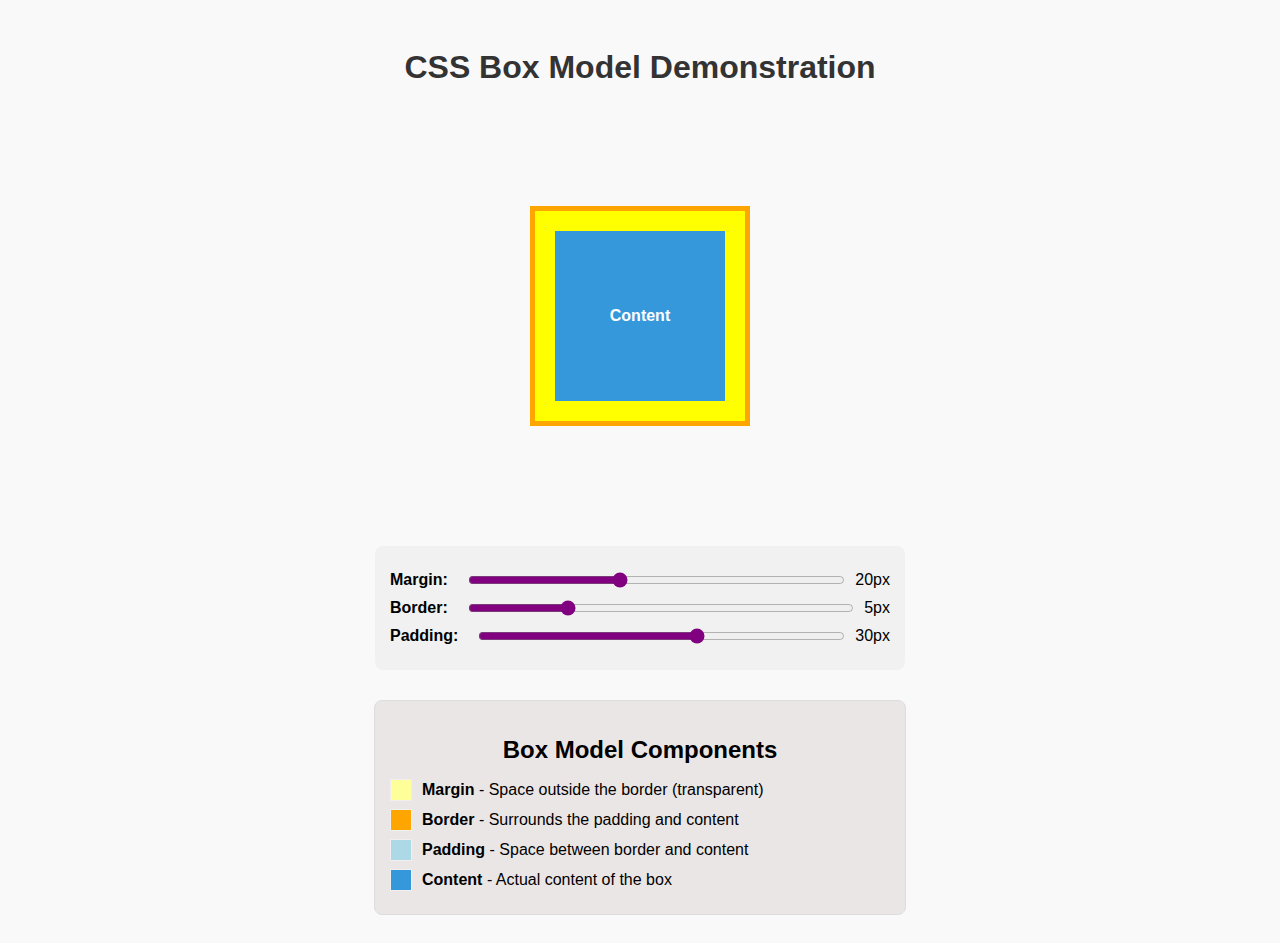
<file: index.html>
<!DOCTYPE html>
<html lang="en">
<head>
  <meta charset="UTF-8">
  <meta name="viewport" content="width=device-width, initial-scale=1.0">
  <title>CSS Box Model Demo</title>
  <link rel="stylesheet" href="style.css">
</head>
<body>

  <h1>CSS Box Model Demonstration</h1>

  <div class="box-container">
    <div id="box" class="box">Content</div>
  </div>

  <div class="controls">
    <div class="control">
      <label for="margin">Margin:</label>
      <input type="range" id="margin" min="0" max="50" value="20">
      <span id="marginValue">20px</span>
    </div>
    <div class="control">
      <label for="border">Border:</label>
      <input type="range" id="border" min="0" max="20" value="5">
      <span id="borderValue">5px</span>
    </div>
    <div class="control">
      <label for="padding">Padding:</label>
      <input type="range" id="padding" min="0" max="50" value="30">
      <span id="paddingValue">30px</span>
    </div>
  </div>

  <div class="legend">
    <h2>Box Model Components</h2>
    <div class="legend-item">
      <div class="legend-color margin"></div>
      <span><b>Margin</b> - Space outside the border (transparent)</span>
    </div>
    <div class="legend-item">
      <div class="legend-color border"></div>
      <span><b>Border</b> - Surrounds the padding and content</span>
    </div>
    <div class="legend-item">
      <div class="legend-color padding"></div>
      <span><b>Padding</b> - Space between border and content</span>
    </div>
    <div class="legend-item">
      <div class="legend-color content"></div>
      <span><b>Content</b> - Actual content of the box</span>
    </div>
  </div>

  <script src="script.js"></script>
</body>
</html>
</file>
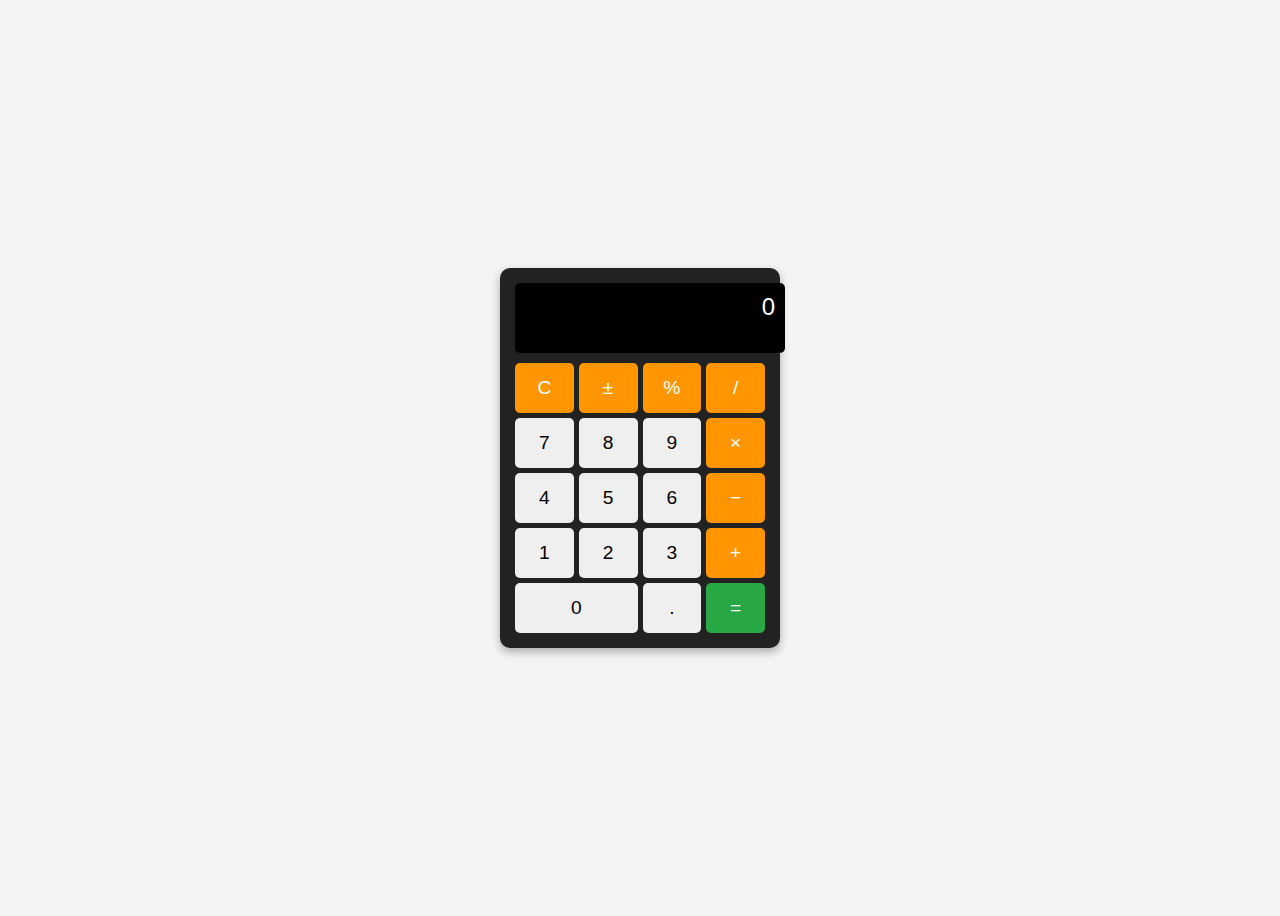
<file: Caluculater project/index.html>
<!DOCTYPE html>
<html lang="en">
<head>
    <meta charset="UTF-8">
    <meta name="viewport" content="width=device-width, initial-scale=1.0">
    <title>CSS Only Calculator</title>
</head>
<style>
    body {
    display: flex;
    justify-content: center;
    align-items: center;
    height: 100vh;
    background-color: #f4f4f4;
    font-family: Arial, sans-serif;
}

.calculator {
    width: 250px;
    background: #222;
    padding: 15px;
    border-radius: 10px;
    box-shadow: 0 4px 10px rgba(0, 0, 0, 0.3);
}

.display {
    width: 100%;
    height: 50px;
    background: #000;
    color: white;
    text-align: right;
    padding: 10px;
    font-size: 1.5em;
    border-radius: 5px;
    margin-bottom: 10px;
}

.buttons {
    display: grid;
    grid-template-columns: repeat(4, 1fr);
    gap: 5px;
}

button {
    width: 100%;
    height: 50px;
    font-size: 1.2em;
    border: none;
    cursor: pointer;
    border-radius: 5px;
    transition: 0.3s;
}

button:hover {
    opacity: 0.7;
}

.operator {
    background: #ff9500;
    color: white;
}

.equals {
    background: #28a745;
    color: white;
}

.zero {
    grid-column: span 2;
}
</style>
<body>

    <div class="calculator">
        <div class="display">0</div>
        <div class="buttons">
            <button class="operator">C</button>
            <button class="operator">±</button>
            <button class="operator">%</button>
            <button class="operator">/</button>

            <button>7</button>
            <button>8</button>
            <button>9</button>
            <button class="operator">×</button>

            <button>4</button>
            <button>5</button>
            <button>6</button>
            <button class="operator">−</button>

            <button>1</button>
            <button>2</button>
            <button>3</button>
            <button class="operator">+</button>

            <button class="zero">0</button>
            <button>.</button>
            <button class="equals">=</button>
        </div>
    </div>

</body>
</html>
</file>
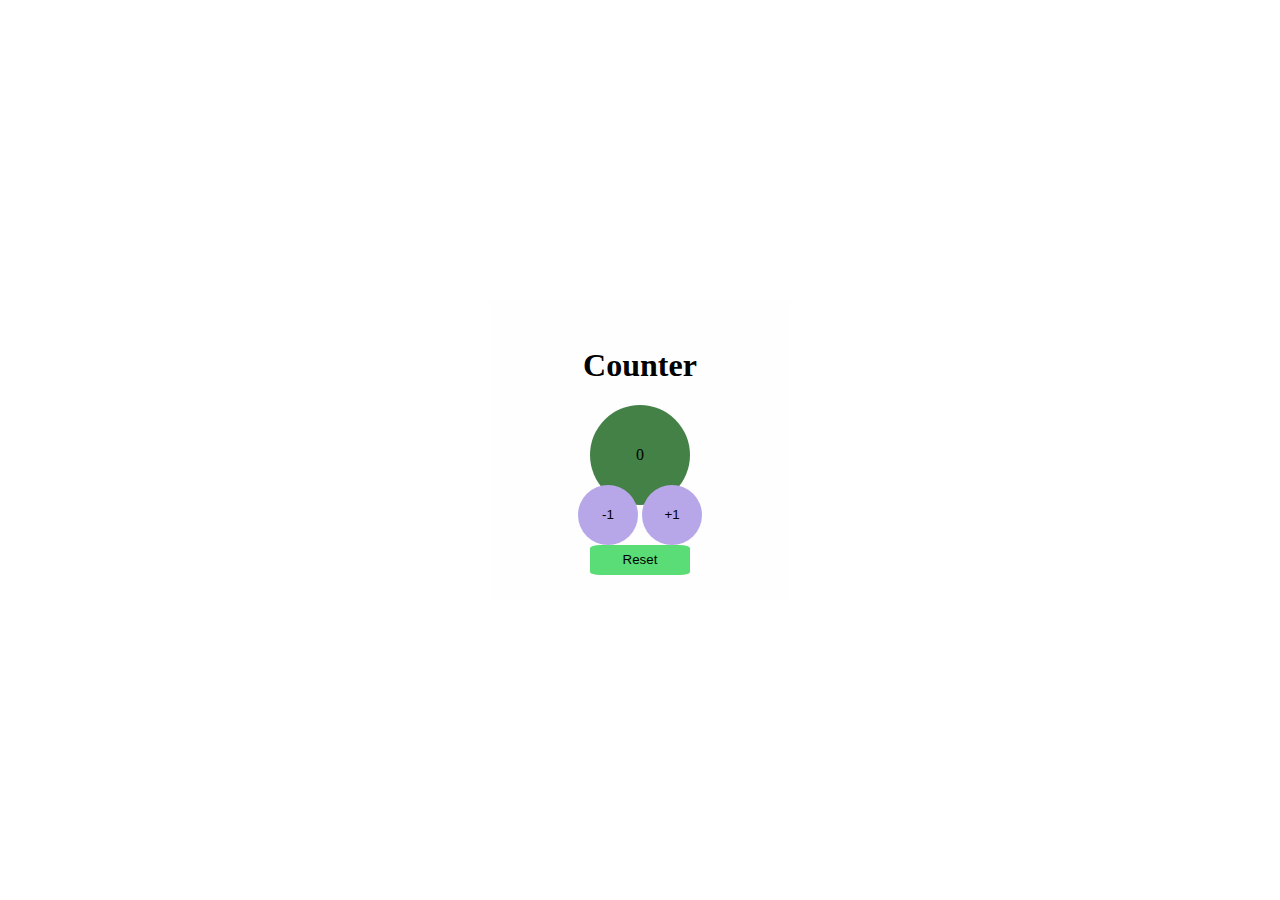
<file: counter (java script)/index.html>
<!DOCTYPE html>
<html lang="en">
<head>
    <meta charset="UTF-8">
    <meta name="viewport" content="width=device-width, initial-scale=1.0">
    <title>Document</title>
    <style>
        body {
            margin: 0;
            padding: 0;
            width: 100%;
            min-height: 100vh;

            display: flex;
            justify-content: center;
            align-items: center;
        }
        .counter-container {
            width: 300px;
            height: 300px;
            background-color: rgb(255, 254, 254);

            display: flex;
            flex-direction: column;
            justify-content: center;
            align-items: center;
        }

        .result-container {
            width: 100px;
            height: 100px;
            border: none;
            border-radius: 50%;
            background-color: rgb(67, 129, 71);

            display: flex;
            flex-direction: column;
            justify-content: center;
            align-items: center;
        }
        .round-button {
            margin-top: -100px;
            width: 60px;
            height: 60px;
            border: none;
            border-radius: 50%;
            background-color: rgb(184, 167, 232);
        }

        .reset-button {
            width: 100px;
            height: 30px;
            border: none;
            border-radius: 10%;
            background-color: rgb(90, 220, 118);
        }
    </style>
</head>
<body>
    <div class="counter-container">
        <div>
            <h1>Counter</h1>
        </div>
        <div class="result-container">
            <p id="result">0</p>
        </div>
        <div>
            <button class="round-button" onclick="sub()">-1</button>
            <button class="round-button" onclick="add()">+1</button>
        </div>
        <div>
            <button class="reset-button" onclick="reset()">Reset</button>
        </div>
    </div>
    <script>
        let count = 0
        const result = document.getElementById('result')

        function add() {
            count++
            result.innerHTML = count
        }

        function sub() {
            console.log('Clicked')
            count--
            result.innerHTML = count
        }

        function reset() {
            count = 0
            result.innerHTML = count
        }
        
    </script>
</body>
</html>
</file>
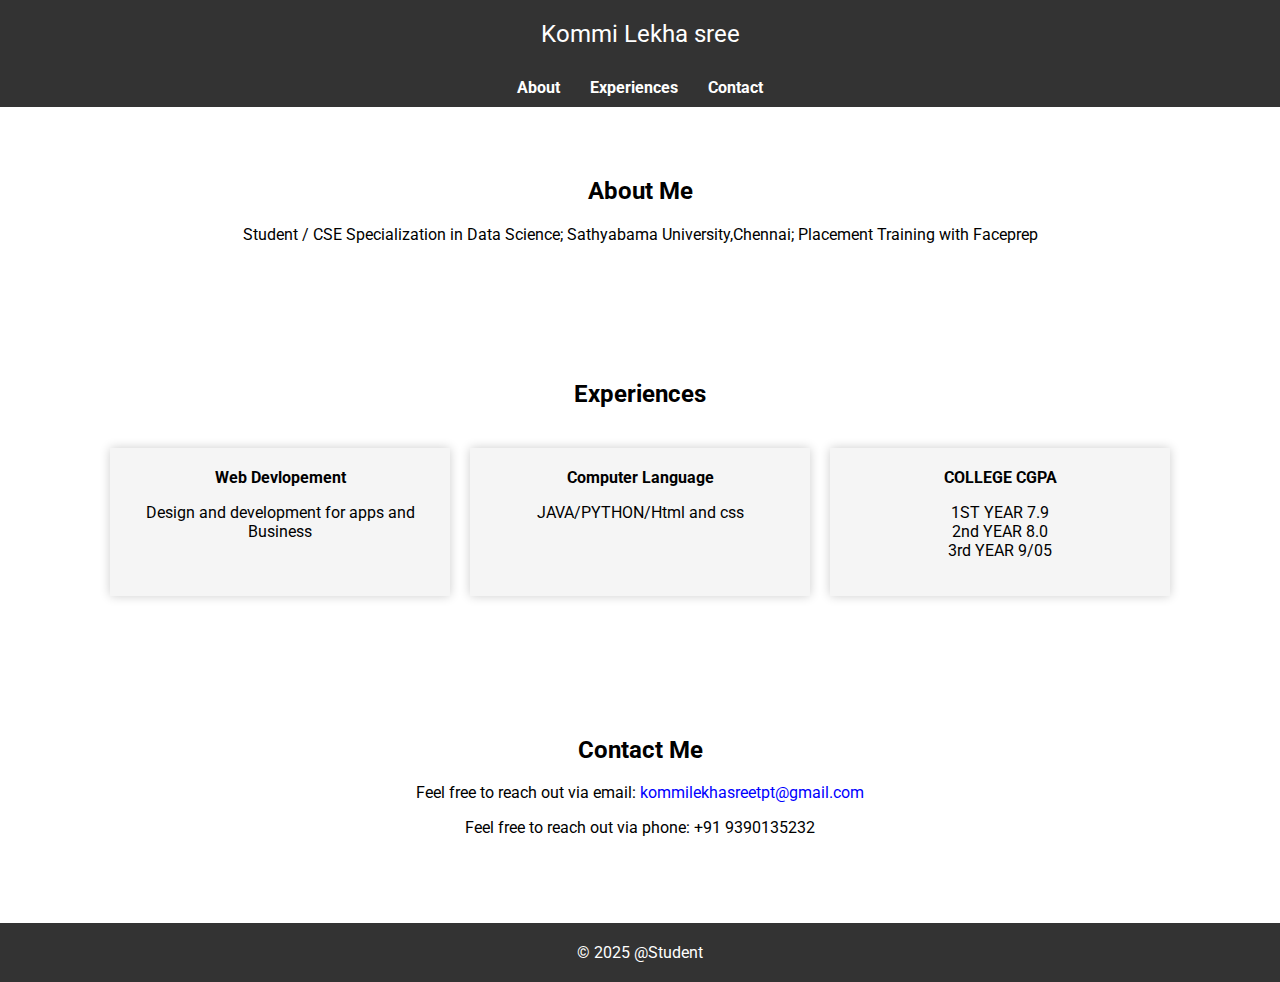
<file: HTML/index.html>
<!DOCTYPE html>
<html lang="en">
<head>
    <meta charset="UTF-8">
    <meta name="viewport" content="width=device-width, initial-scale=1.0">
    <title>Portfolio</title>
    <link href="https://fonts.googleapis.com/css2?family=Roboto:wght@400;700&display=swap" rel="stylesheet">
    <style>
        body {
            font-family: 'Roboto', sans-serif;
            margin: 0;
            padding: 0;
        }
        header {
            background-color: #333;
            color: white;
            text-align: center;
            padding: 20px;
            font-size: 24px;
        }
        nav {
            display: flex;
            justify-content: center;
            gap: 30px;
            padding: 10px 0;
            background-color: #333;
        }
        nav a {
            color: white;
            text-decoration: none;
            font-weight: bold;
        }
        section {
            text-align: center;
            padding: 50px 20px;
        }
        .experience-container {
            display: flex;
            flex-wrap: wrap;
            justify-content: center;
            gap: 20px;
            padding: 20px;
        }
        .experience-box {
            width: 300px;
            padding: 20px;
            background: #f5f5f5;
            box-shadow: 0 0 10px rgba(0, 0, 0, 0.2);
        }
        footer {
            background-color: #333;
            color: white;
            text-align: center;
            padding: 20px;
            margin-top: 20px;
        }
        a {
            color: blue;
            text-decoration: none;
        }
    </style>
</head>
<body>
<header>
    Kommi Lekha sree
</header>
<nav>
    <a href="#about">About</a>
    <a href="#experience">Experiences</a>
    <a href="#contact">Contact</a>
</nav>
<section id="about">
    <h2>About Me</h2>
    <p>Student / CSE Specialization in Data Science; Sathyabama University,Chennai; Placement Training with Faceprep</p>
</section>
<section id="experience">
    <h2>Experiences</h2>
    <div class="experience-container">
        <div class="experience-box">
            <strong>Web Devlopement</strong>
            <p>Design and development for apps and Business</p>
        </div>
        <div class="experience-box">
            <strong>Computer Language</strong>
            <p>JAVA/PYTHON/Html and css</p>
        </div>
        <div class="experience-box">
            <strong>COLLEGE CGPA</strong>
            <p>1ST YEAR 7.9 <br>2nd YEAR 8.0<br>3rd YEAR 9/05</p>
        </div>
    </div>
</section>
<section id="contact">
    <h2>Contact Me</h2>
    <p>Feel free to reach out via email: <a href="mailto:kommilekhasreetpt@gmail.com">kommilekhasreetpt@gmail.com</a></p>
    <p>Feel free to reach out via phone: +91 9390135232</p>
</section>
<footer>
    © 2025 @Student
</footer>
</body>
</html>
</file>
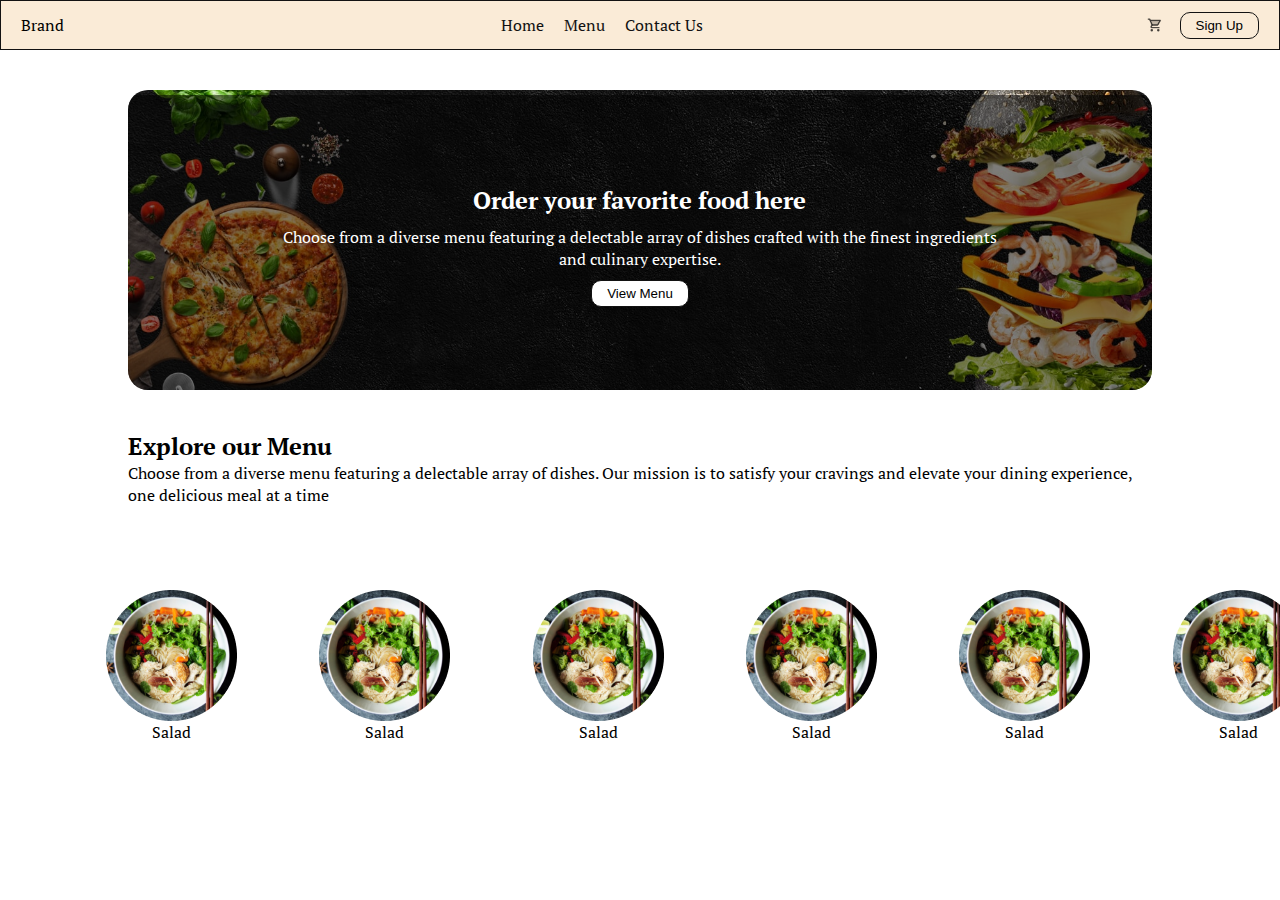
<file: FACE APP/home page.html>
<!DOCTYPE html>
<html lang="en">
<head>
    <meta charset="UTF-8">
    <meta name="viewport" content="width=device-width, initial-scale=1.0">
    <link rel="preconnect" href="https://fonts.googleapis.com">
    <link rel="preconnect" href="https://fonts.gstatic.com" crossorigin>
    <link href="https://fonts.googleapis.com/css2?family=PT+Serif:ital,wght@0,400;0,700;1,400;1,700&display=swap" rel="stylesheet">
    <title>Delivery App</title>
    <style>
        * {
            margin: 0;
            padding: 0;
            box-sizing: border-box; 
        }
        body {
            font-family: "PT Serif", serif;
            overflow-x: hidden; /* Hides horizontal scrollbar */
        }
        .navbar {
            width: 100%;
            height: 50px;
            background-color: antiquewhite;
            display: flex;
            justify-content: space-between;
            align-items: center;
            padding: 0 20px;
            border: 1px solid #121212;
        }
        .nav-brand {
            display: flex;
            align-items: center;
        }
        .nav-info {
            display: flex;
            gap: 20px;
        }
        .nav-info > a {
            text-decoration: none;
            color: #121212;
        }
        .nav-signup {
            display: flex;
            align-items: center;
            gap: 10px;
        }
        .btn-signup {
            background-color: transparent;
            padding: 5px 15px;
            border: 1px solid #121212;
            border-radius: 10px;
            cursor: pointer;
        }
        .Poster {
            width: 80%;
            height: 300px;
            margin: 40px auto; /* Centering the poster */
            border-radius: 20px;
            overflow: hidden;
        }
        .Poster img {
            width: 100%;
            height: 100%;
            object-fit: cover;
        }
        .poster-info {
            width: 100%;
            height: 100%;
            position: relative;
            top: -100%;
            color: #ffffff;
            display: flex;
            flex-direction: column;
            justify-content: center;
            align-items: center;
            text-align: center;
            background: rgba(0, 0, 0, 0.5); /* Adding background for better text visibility */
        }
        .poster-info > h2, .poster-info > p {
            width: 70%;
            margin-bottom: 10px;
        }
        @media only screen and (max-width: 400px) {
            body {
                background-color: slategray;
            }
            .nav-info, .poster-info > p {
                display: none;
            }
        }
        .explore{
            width: 80%;
            height: 300px;
            margin: 40px auto;
            display: flex;
            flex-direction: column;
            justify-content:start;
           /* border-bottom: 1.5px solid #121212;*/

        }
        .expore-items {
            width: 100%;   
            height: 190px;   
            /*background-color: #121212;*/
            margin: 75px;
            margin-top:-200px; 
           
            display: flex;     
            flex-direction: row;    
            align-items: center;   
            overflow-y:hidden;  
            padding: 10px 0;          
        }
        .food-item {
            width: 200px;
            height: 100%;
            margin-right: 20px;
            padding: 10px;

            display: flex;
            flex-direction: column;
            align-items: center;
            /*background-color: aqua;*/
        }

    </style>
</head>
<body>
<div class="navbar">
    <div class="nav-brand">
        <p>Brand</p>
    </div>
    <div class="nav-info">
        <a href="/">Home</a>
        <a href="/">Menu</a>
        <a href="/">Contact Us</a>
    </div>
    <div class="nav-signup">
        <img src="./assists/icons8-shopping-cart-48.png" alt="Cart" width="30">
        <button class="btn-signup">Sign Up</button>
    </div>
</div>
<div class="Poster">
    <img src="./assists/background.jpg" alt="Background">
    <div class="poster-info">
        <h2>Order your favorite food here</h2>
        <p>Choose from a diverse menu featuring a delectable array of dishes crafted with the finest ingredients and culinary expertise.</p>
        <button class="btn-signup" style="background-color: #ffffff;">View Menu</button>
    </div>
</div>
<div class="explore">
    <h2>Explore our Menu</h2>
    <p>Choose from a diverse menu featuring a delectable array of dishes. Our mission is to satisfy your cravings and elevate your dining experience, one delicious meal at a time</p>
</div>
<div class="expore-items">
    <div class="food-item">
        <img src="assists/menu_1-CpSfC1Ff.webp">
        <p>Salad</p>
    </div>
    <div class="food-item">
        <img src="assists/menu_1-CpSfC1Ff.webp">
        <p>Salad</p>
    </div>
    <div class="food-item">
        <img src="assists/menu_1-CpSfC1Ff.webp">
        <p>Salad</p>
    </div>
    <div class="food-item">
        <img src="assists/menu_1-CpSfC1Ff.webp">
        <p>Salad</p>
    </div>
    <div class="food-item">
        <img src="assists/menu_1-CpSfC1Ff.webp">
        <p>Salad</p>
    </div>
    <div class="food-item">
        <img src="assists/menu_1-CpSfC1Ff.webp">
        <p>Salad</p>
    </div>

</body>
</html>
</file>
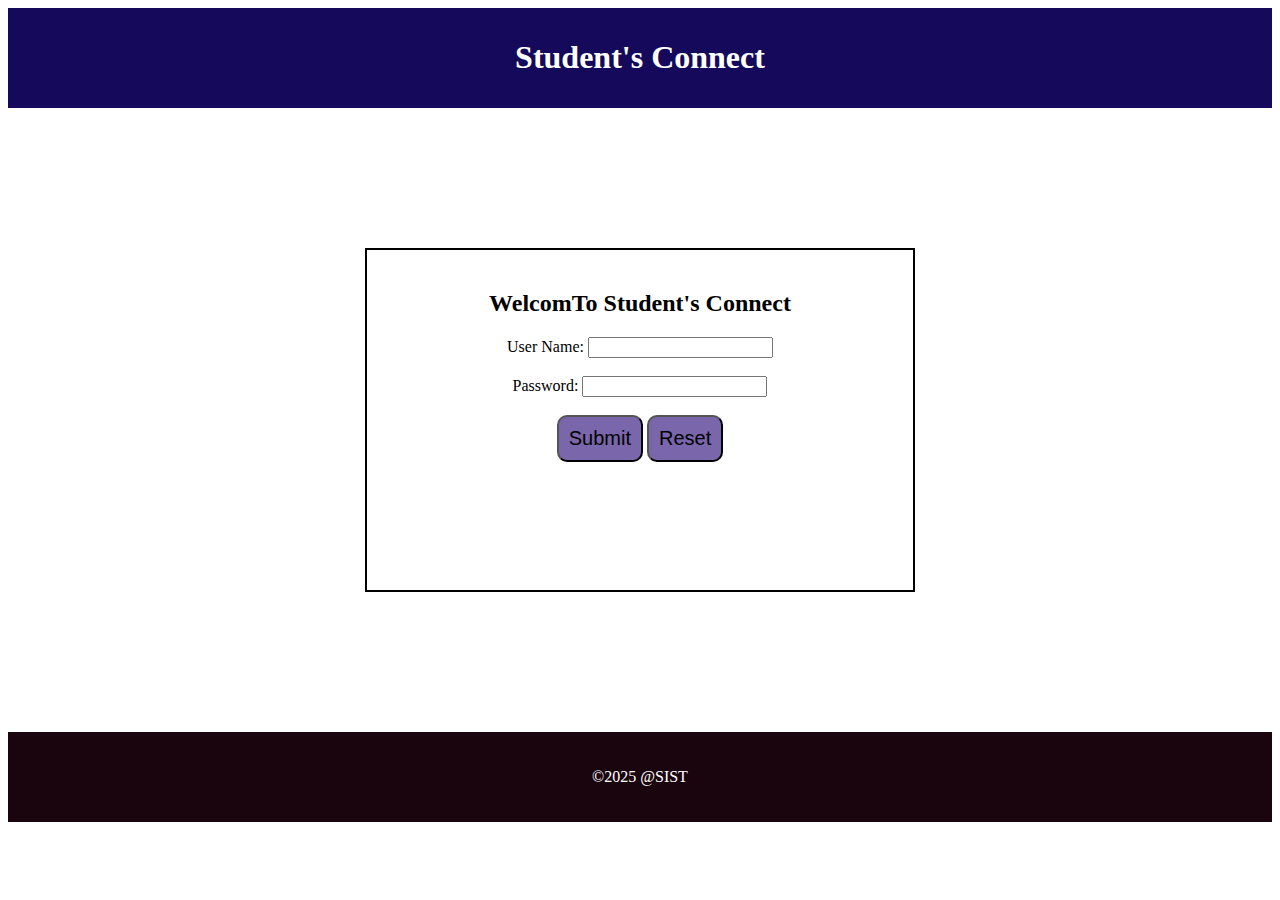
<file: Student Connect/login.html>
<!DOCTYPE html>
<html lang="en">
<head>
    <meta charset="UTF-8">
    <link rel="stylesheet" href="style.css">
    <meta name="viewport" content="width=device-width, initial-scale=1.0">
    <title>Login</title>
</head>
<body>
   
    <div class="header">
        <h1>Student's Connect</h1>
    </div>
    <div class="loog">
    <div class="log">
        <h2>WelcomTo Student's Connect</h2>
    <form>
    <label for="name">User Name:</label>
    <input type="text" id="name" name="name"><br><br>
    <label for="pass">Password:</label>
    <input type="password" id="pass" name="pass"><br><br>
    <input type="submit" id="button" name="submit">
    <input type="reset" id="button" name="reset">

    </form>
   </div> 
</div>
<div class="footer">
    <p>&copy2025 @SIST</p>
</div>

</body>
</html>
</file>
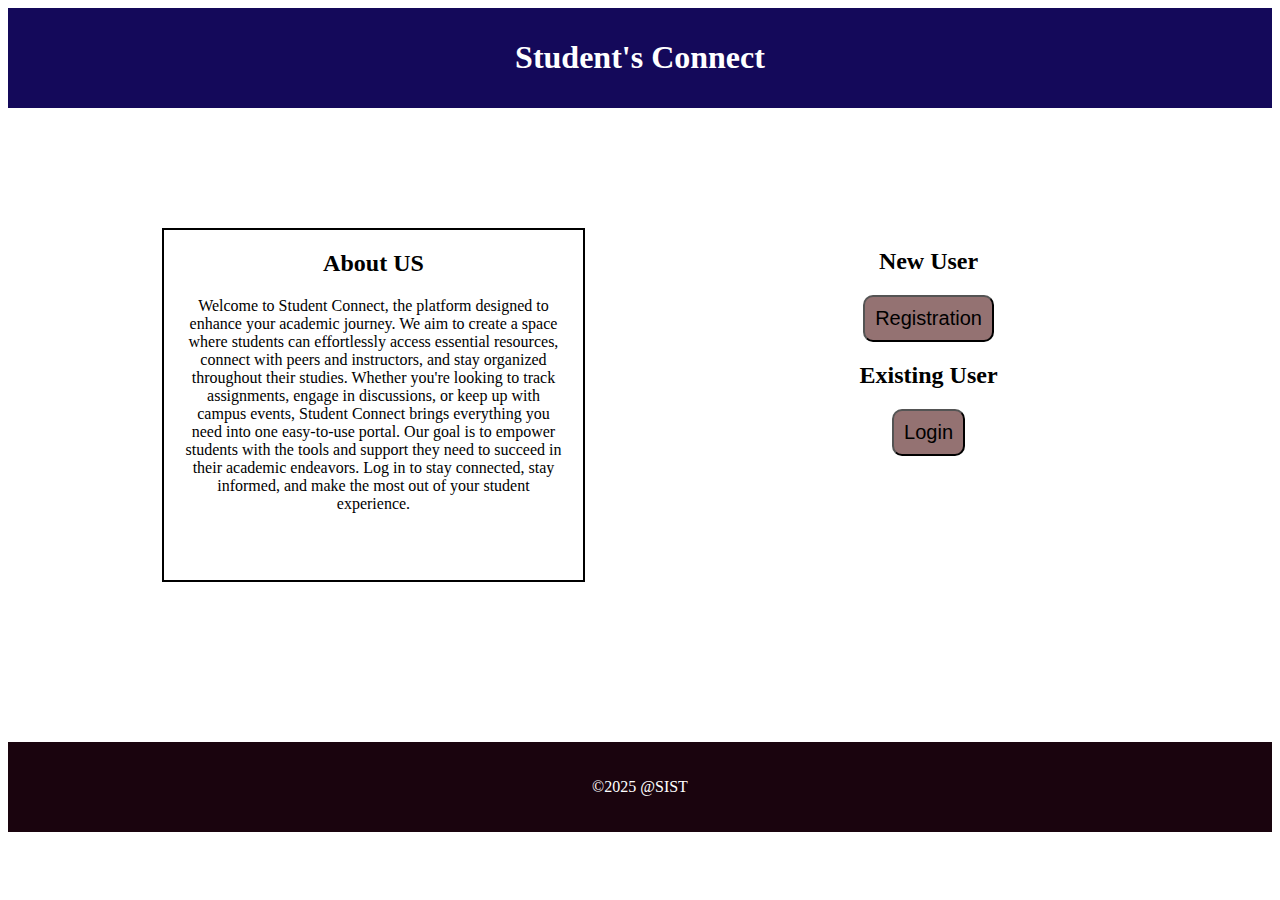
<file: Student Connect/main.html>
<!DOCTYPE html>
<html lang="en">
<head>
    <meta charset="UTF-8">
    <meta name="viewport" content="width=device-width, initial-scale=1.0">
    <link rel="stylesheet" href="style.css">
    <title>Document</title>
</head>
<body>
    <div class="header">
        <h1>Student's Connect</h1>
    </div>
    <div class="parent">
        <div class="child1">
            <h2>About US</h2>
            <p>Welcome to Student Connect, the platform designed to enhance your academic journey. We aim to create a space where students can effortlessly access essential resources, connect with peers and instructors, and stay organized throughout their studies. Whether you're looking to track assignments, engage in discussions, or keep up with campus events, Student Connect brings everything you need into one easy-to-use portal. Our goal is to empower students with the tools and support they need to succeed in their academic endeavors. Log in to stay connected, stay informed, and make the most out of your student experience.</p>
        </div>
        <div class="child2">
            <h2>New User </h2>
            <a href="register.html"><button class="bot">Registration</button></a>
            <h2>Existing User</h2>
            <a href="login.html"><button class="bot">Login</button></a>
        </div>
    </div>
    <div class="footer">
        <p>&copy2025 @SIST</p>
    </div>
</body>
</html>
</file>
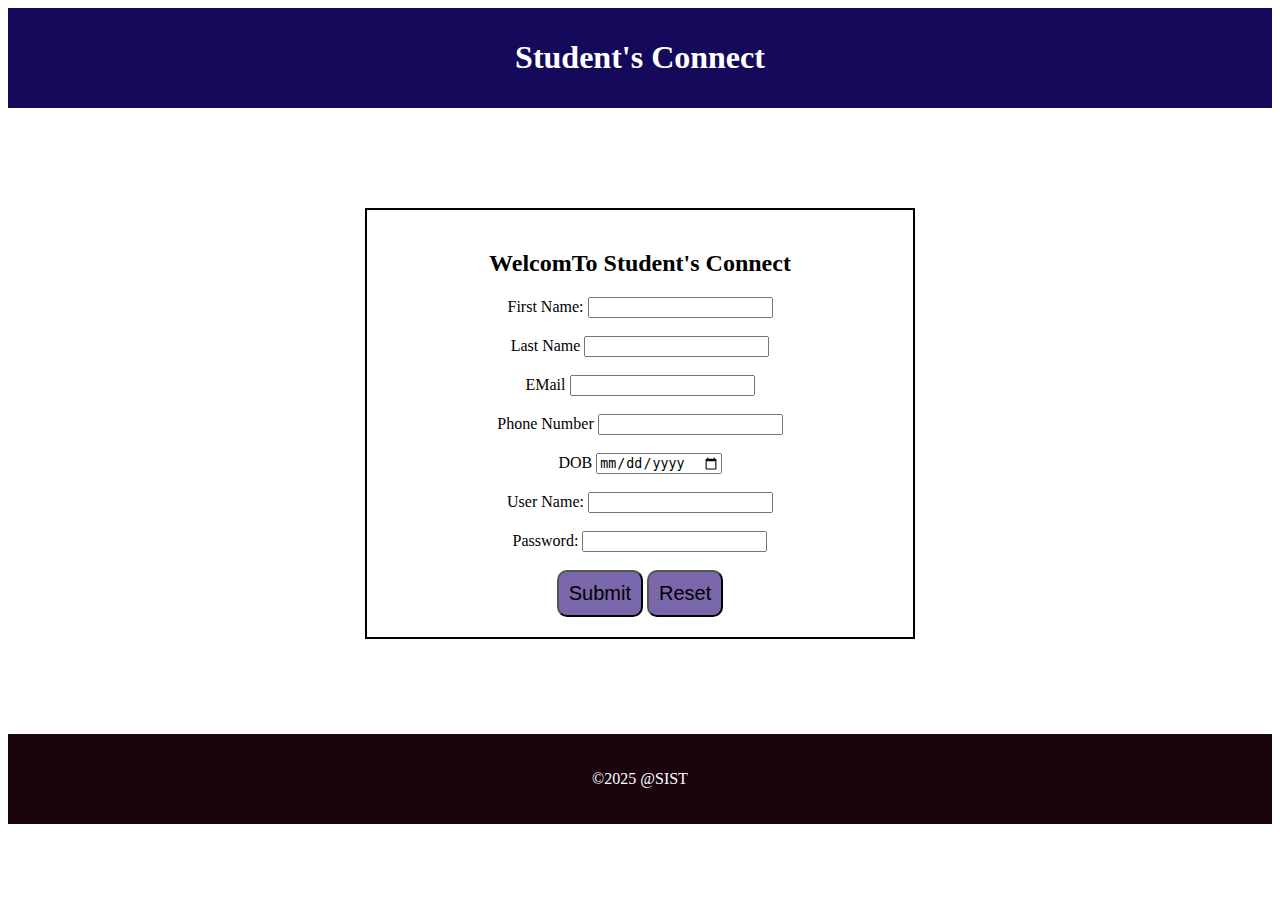
<file: Student Connect/register.html>
<!DOCTYPE html>
<html lang="en">
<head>
    <meta charset="UTF-8">
    <link rel="stylesheet" href="style.css">
    <meta name="viewport" content="width=device-width, initial-scale=1.0">
    <title>register</title>
</head>
<body>
    <div class="header">
        <h1>Student's Connect</h1>
    </div>
    <div class="regis">
    <div class="reg">
        <h2>WelcomTo Student's Connect</h2>
    <form>
    <label for="fname">First Name:</label>
    <input type="text" id="fname" name="fname"><br><br>
    <label for="lname">Last Name</label>
    <input type="text" id="lname" name="lname"><br><br>
    <label for="mail">EMail</label>
    <input type="email" id="mail" name="mail"><br><br>
    <label for="phone">Phone Number</label>
    <input type="number" id="phone" name="phone"><br><br>
    <label for="dob">DOB</label>
    <input type="date" id="dob" name="dob"><br><br>
    <label for="name">User Name:</label>
    <input type="text" id="name" name="name"><br><br>
    <label for="pass">Password:</label>
    <input type="password" id="pass" name="pass"><br><br>
    <input type="submit" id="button" name="register">
    <input type="reset" id="button" name="reset">

    </form>
   </div> 
</div>
<div class="footer">
    <p>&copy2025 @SIST</p>
</div>
    
</body>
</html>
</file>
<file: style.css>
body {
  font-family: Arial, sans-serif;
  text-align: center;
  padding: 20px;
  background-color: #f9f9f9;
}

h1 {
  margin-bottom: 20px;
  color: #333;
}

.box-container {
  display: flex;
  justify-content: center;
  align-items: center;
  margin: 100px;   /* fixed invalid property */
}

.box {
  position: relative;            /* needed for pseudo-element positioning */
  background-color: #3498db;
  color: white;
  text-align: center;
  line-height: 150px;
  font-weight: bold;
  width: 150px;
  height: 150px;
  margin: 20px;
  border: 5px solid orange;      /* outer border */
  padding: 30px;
  box-sizing: content-box;
}

.box::before {
  content: "";
  position: absolute;
  top: 0;            
  left: 0;
  right: 0;
  bottom: 0;
  border: 20px solid yellow;   /* BIGGER yellow border */
  pointer-events: none;
  box-sizing: border-box;
}

.controls {
  margin-top: 20px;
  padding: 15px;
  background: #f1f1f1ff;
  border-radius: 8px;
  max-width: 500px;
  margin-left: auto;
  margin-right: auto;
}

.control {
  margin: 10px 0;
  display: flex;
  align-items: center;
  justify-content: space-between;
}

.control label {
  font-weight: bold;
  margin-right: 10px;
}

.control input[type="range"] {
  flex: 1;
  margin: 0 10px;
  accent-color: purple;
}

.legend {
  margin-top: 30px;
  padding: 15px;
  background: #ebe6e6ff;
  border: 1px solid #ddd;
  border-radius: 8px;
  max-width: 500px;
  margin-left: auto;
  margin-right: auto;
  text-align: left;
}

.legend h2 {
  text-align: center;
  margin-bottom: 15px;
}

.legend-item {
  display: flex;
  align-items: center;
  margin: 8px 0;
}

.legend-color {
  width: 20px;
  height: 20px;
  margin-right: 10px;
  border: 1px solid #f0efefff;
}

.margin { background: #ffff99; }   /* light yellow for margin */
.border { background: orange; }
.padding { background: lightblue; }
.content { background: #3498db; }

@media (max-width: 600px) {
  .box {
    width: 100px;
    height: 100px;
    line-height: 100px;
  }
}
</file>
<file: Student Connect/style.css>
.header{
    background-color: rgb(20, 9, 90);
    text-align: center;
    color: white;
    padding: 10px 0px 10px;
}
.parent{
    display: flex;
    justify-content: space-evenly;
    padding: 20px 0px 20px;
    margin: 0px 0px 140px;
}
.child1{
    width: 30%;
    text-align: center;
    border: 2px solid black;
    padding: 0px 20px 0px;
    height: 350px;
    margin: 100px 0px 0px;
}
.child2{
    width: 30%;
    text-align: center;
    margin: 100px 0px 0px;
}
.bot{
    font-size: 20px;
    background-color: rgb(148, 114, 114);
    padding: 10px;
    border-radius: 10px;
}
.footer{
    background-color: rgb(26, 4, 14);
    text-align: center;
    padding: 20px;
    color: white;
}
.loog{
    display: flex;
    justify-content: center;
    margin: 0px 0px 140px;
}
.log{
    text-align: center;
    border: 2px solid black;
    width: 40%;
    margin: 140px 0px 0px;
    padding: 20px;
    height: 300px;
   
}
#button{
    font-size: 20px;
    background-color: rgb(122, 102, 171);
    padding: 10px;
    border-radius: 10px;
}
.regis{
    display: flex;
    justify-content: center;
    margin: 0px 0px 95px;
}
.reg{
    text-align: center;
    border: 2px solid black;
    width: 40%;
    margin: 20px;
    padding: 20px;
    margin:100px 0px 0px;
}
</file>
